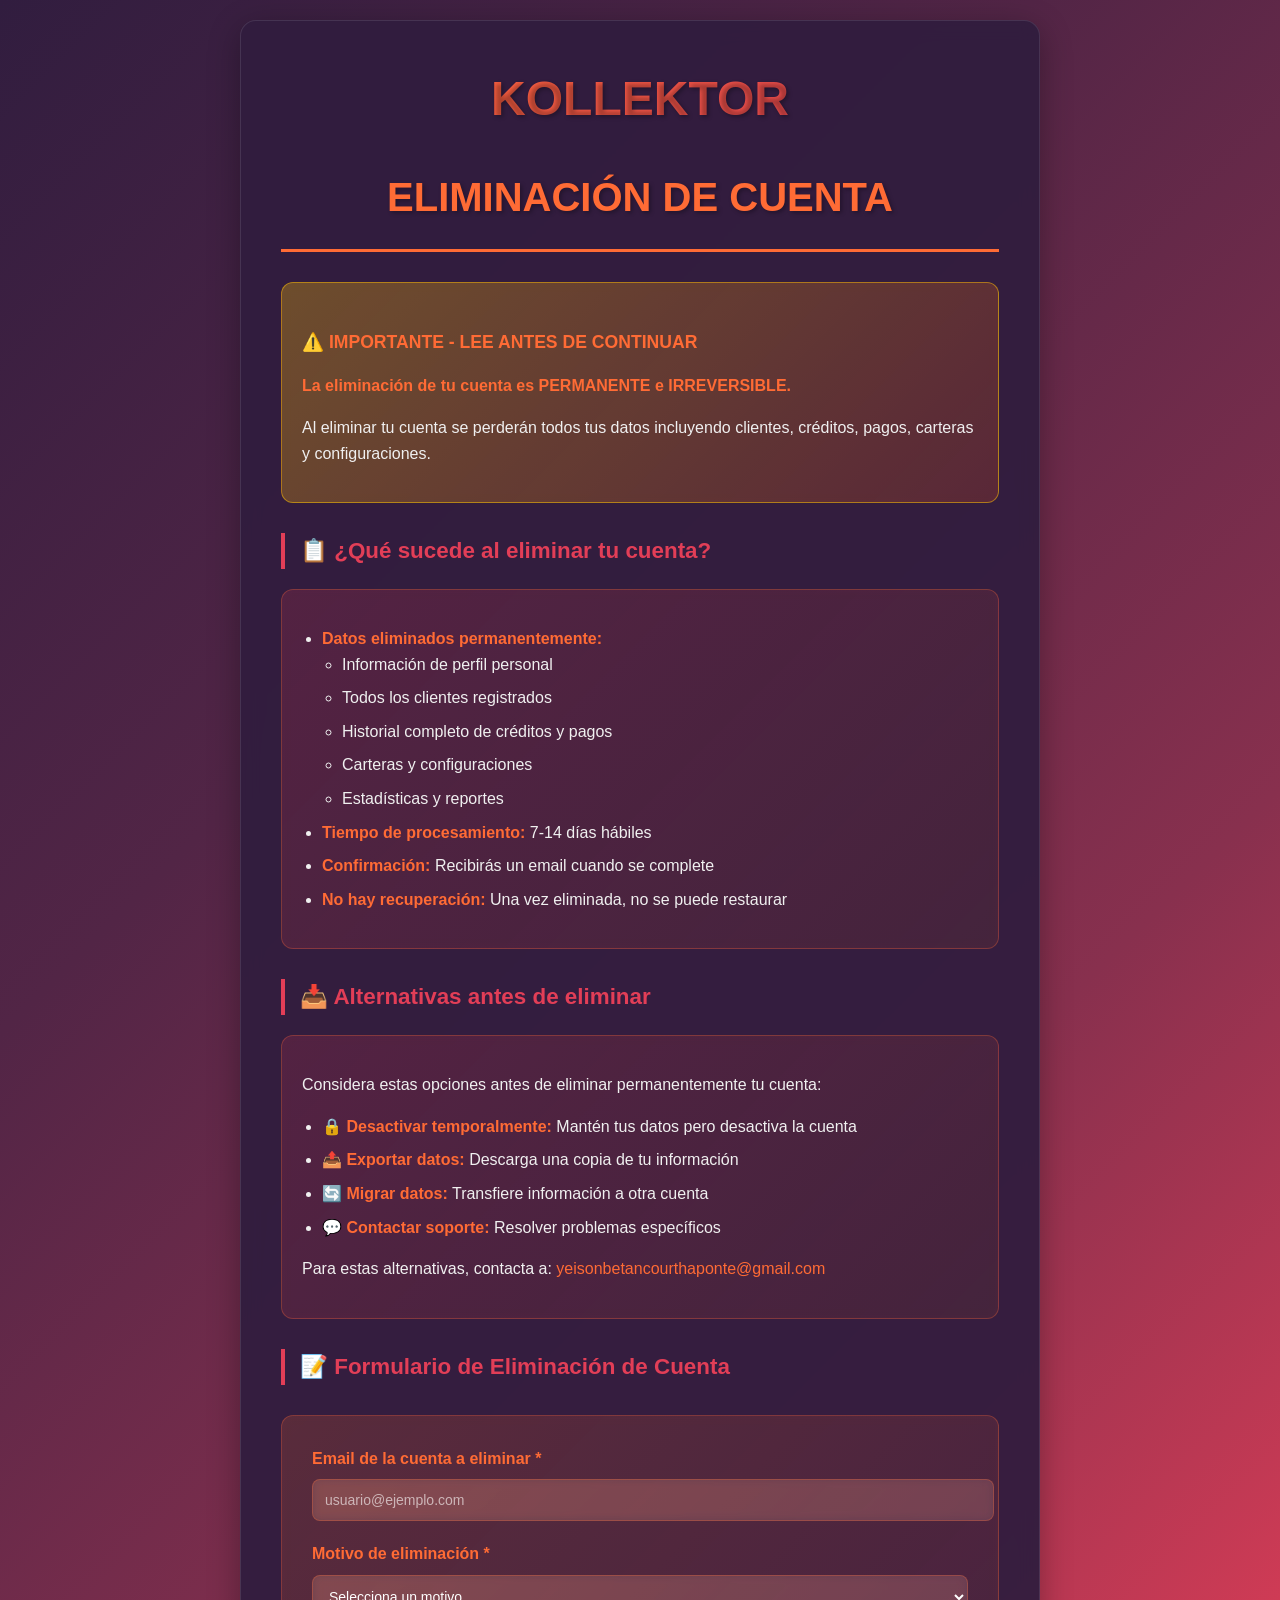
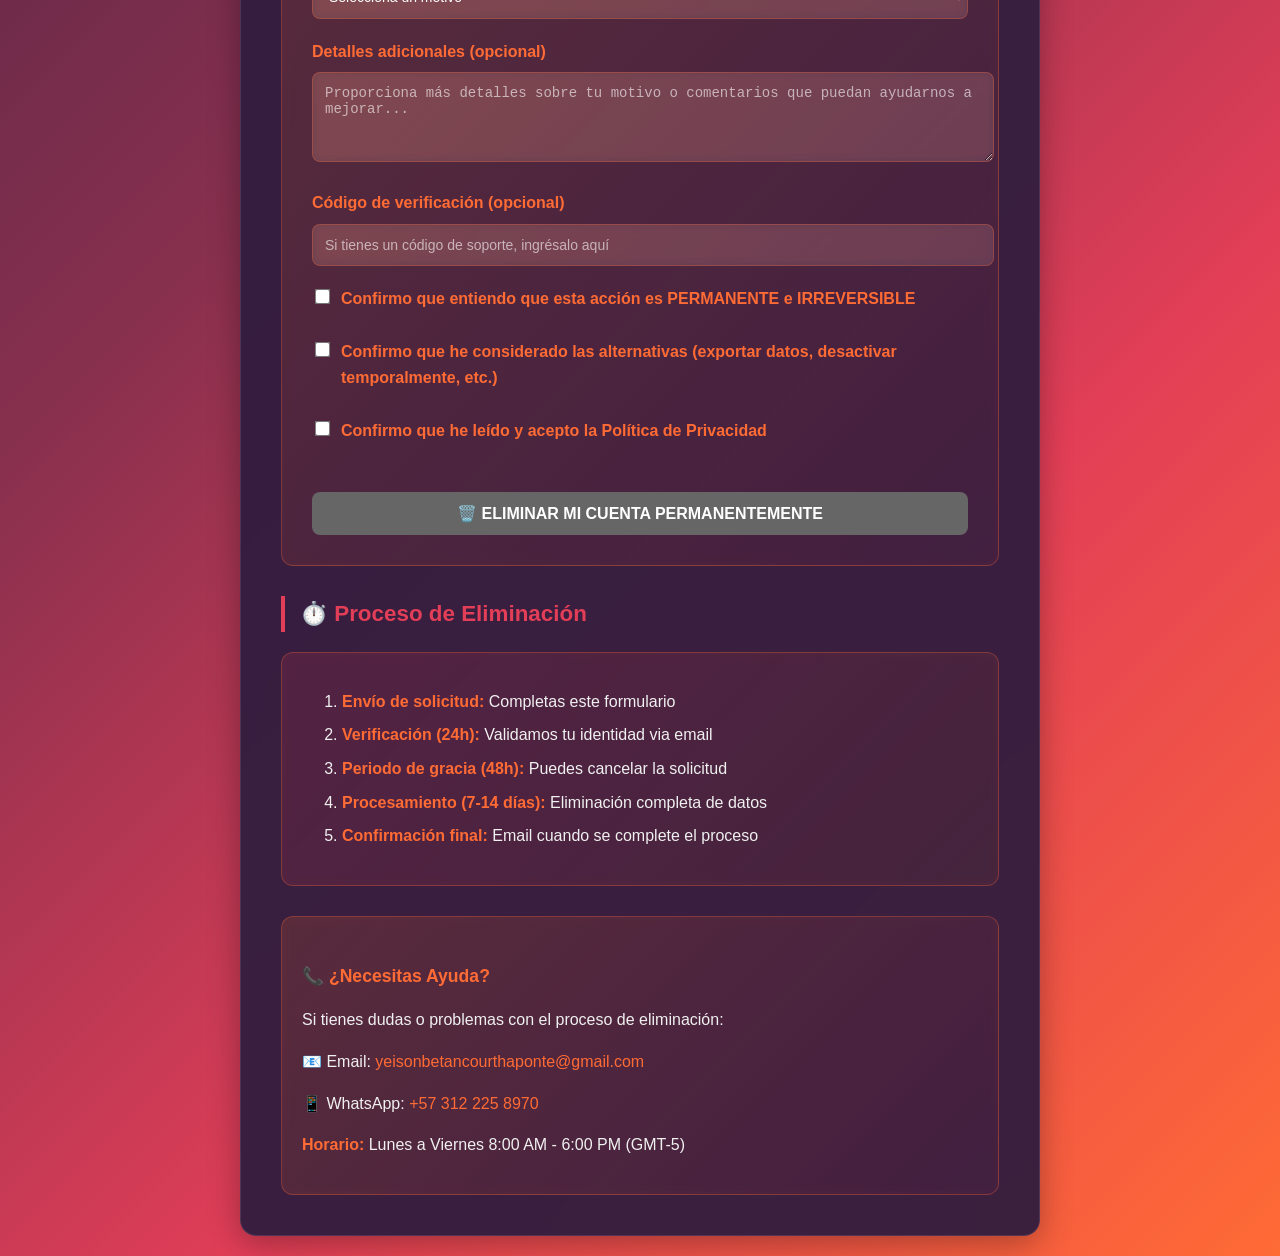
<file: Eliminar_Cuenta.html>
<!DOCTYPE html>
<html lang="es">
<head>
    <meta charset="UTF-8">
    <meta name="viewport" content="width=device-width, initial-scale=1.0">
    <title>Eliminación de Cuenta - Kollektor App</title>
    <style>
        body {
            font-family: 'Segoe UI', Tahoma, Geneva, Verdana, sans-serif;
            line-height: 1.6;
            color: #FFFFFF;
            max-width: 800px;
            margin: 0 auto;
            padding: 20px;
            background: linear-gradient(135deg, #311D3F 0%, #522546 25%, #88304E 50%, #E23E57 75%, #FF6B35 100%);
            min-height: 100vh;
        }
        .container {
            background: rgba(49, 29, 63, 0.95);
            backdrop-filter: blur(10px);
            padding: 40px;
            border-radius: 16px;
            box-shadow: 0 8px 32px rgba(0, 0, 0, 0.3);
            border: 1px solid rgba(255, 255, 255, 0.1);
        }
        h1 {
            color: #FF6B35;
            text-align: center;
            border-bottom: 3px solid #FF6B35;
            padding-bottom: 20px;
            margin-bottom: 30px;
            font-size: 2.5rem;
            text-shadow: 2px 2px 4px rgba(0, 0, 0, 0.3);
        }
        h2 {
            color: #E23E57;
            border-left: 4px solid #E23E57;
            padding-left: 15px;
            margin-top: 30px;
            font-size: 1.4rem;
        }
        h3 {
            color: #FF6B35;
            margin-top: 25px;
            font-size: 1.1rem;
        }
        .warning-box {
            background: linear-gradient(135deg, rgba(255, 193, 7, 0.3), rgba(255, 87, 34, 0.2));
            padding: 20px;
            border-radius: 12px;
            margin: 20px 0;
            border: 1px solid rgba(255, 193, 7, 0.5);
            backdrop-filter: blur(5px);
        }
        .info-box {
            background: linear-gradient(135deg, rgba(226, 62, 87, 0.2), rgba(255, 107, 53, 0.1));
            padding: 20px;
            border-radius: 12px;
            margin: 20px 0;
            border: 1px solid rgba(255, 107, 53, 0.3);
            backdrop-filter: blur(5px);
        }
        .form-container {
            background: linear-gradient(135deg, rgba(255, 107, 53, 0.2), rgba(226, 62, 87, 0.1));
            padding: 30px;
            border-radius: 12px;
            margin: 30px 0;
            border: 1px solid rgba(255, 107, 53, 0.3);
            backdrop-filter: blur(5px);
        }
        .form-group {
            margin-bottom: 20px;
        }
        label {
            display: block;
            color: #FF6B35;
            font-weight: bold;
            margin-bottom: 8px;
        }
        input[type="email"], 
        input[type="text"], 
        textarea, 
        select {
            width: 100%;
            padding: 12px;
            border: 1px solid rgba(255, 107, 53, 0.3);
            border-radius: 8px;
            background: rgba(255, 255, 255, 0.1);
            color: #FFFFFF;
            font-size: 14px;
            backdrop-filter: blur(5px);
        }
        input[type="email"]:focus,
        input[type="text"]:focus,
        textarea:focus,
        select:focus {
            outline: none;
            border-color: #FF6B35;
            box-shadow: 0 0 0 2px rgba(255, 107, 53, 0.3);
        }
        input::placeholder,
        textarea::placeholder {
            color: rgba(255, 255, 255, 0.6);
        }
        .checkbox-group {
            display: flex;
            align-items: flex-start;
            margin: 20px 0;
        }
        input[type="checkbox"] {
            margin-right: 12px;
            margin-top: 4px;
            transform: scale(1.2);
        }
        .btn {
            background: linear-gradient(135deg, #E23E57, #FF6B35);
            color: white;
            padding: 12px 30px;
            border: none;
            border-radius: 8px;
            font-size: 16px;
            font-weight: bold;
            cursor: pointer;
            transition: all 0.3s ease;
            width: 100%;
            margin-top: 20px;
        }
        .btn:hover {
            transform: translateY(-2px);
            box-shadow: 0 5px 15px rgba(255, 107, 53, 0.4);
        }
        .btn:disabled {
            background: #666;
            cursor: not-allowed;
            transform: none;
            box-shadow: none;
        }
        ul {
            padding-left: 20px;
        }
        li {
            margin-bottom: 8px;
            color: #F0F0F0;
        }
        p {
            color: #F0F0F0;
        }
        a {
            color: #FF6B35;
            text-decoration: none;
            transition: color 0.3s ease;
        }
        a:hover {
            color: #E23E57;
            text-decoration: underline;
        }
        strong {
            color: #FF6B35;
        }
        .logo {
            text-align: center;
            margin-bottom: 20px;
        }
        .logo-text {
            font-size: 3rem;
            font-weight: bold;
            background: linear-gradient(135deg, #FF6B35, #E23E57);
            -webkit-background-clip: text;
            -webkit-text-fill-color: transparent;
            background-clip: text;
            text-shadow: 2px 2px 4px rgba(0, 0, 0, 0.3);
        }
        .contact-info {
            background: linear-gradient(135deg, rgba(255, 107, 53, 0.2), rgba(226, 62, 87, 0.1));
            padding: 20px;
            border-radius: 12px;
            margin-top: 30px;
            border: 1px solid rgba(255, 107, 53, 0.3);
            backdrop-filter: blur(5px);
        }
        .success-message {
            display: none;
            background: linear-gradient(135deg, rgba(76, 175, 80, 0.3), rgba(139, 195, 74, 0.2));
            padding: 20px;
            border-radius: 12px;
            margin: 20px 0;
            border: 1px solid rgba(76, 175, 80, 0.5);
            text-align: center;
        }
    </style>
</head>
<body>
    <div class="container">
        <div class="logo">
            <div class="logo-text">KOLLEKTOR</div>
        </div>
        <h1>ELIMINACIÓN DE CUENTA</h1>
        
        <div class="warning-box">
            <h3>⚠️ IMPORTANTE - LEE ANTES DE CONTINUAR</h3>
            <p><strong>La eliminación de tu cuenta es PERMANENTE e IRREVERSIBLE.</strong></p>
            <p>Al eliminar tu cuenta se perderán todos tus datos incluyendo clientes, créditos, pagos, carteras y configuraciones.</p>
        </div>

        <h2>📋 ¿Qué sucede al eliminar tu cuenta?</h2>
        <div class="info-box">
            <ul>
                <li><strong>Datos eliminados permanentemente:</strong>
                    <ul>
                        <li>Información de perfil personal</li>
                        <li>Todos los clientes registrados</li>
                        <li>Historial completo de créditos y pagos</li>
                        <li>Carteras y configuraciones</li>
                        <li>Estadísticas y reportes</li>
                    </ul>
                </li>
                <li><strong>Tiempo de procesamiento:</strong> 7-14 días hábiles</li>
                <li><strong>Confirmación:</strong> Recibirás un email cuando se complete</li>
                <li><strong>No hay recuperación:</strong> Una vez eliminada, no se puede restaurar</li>
            </ul>
        </div>

        <h2>📥 Alternativas antes de eliminar</h2>
        <div class="info-box">
            <p>Considera estas opciones antes de eliminar permanentemente tu cuenta:</p>
            <ul>
                <li><strong>🔒 Desactivar temporalmente:</strong> Mantén tus datos pero desactiva la cuenta</li>
                <li><strong>📤 Exportar datos:</strong> Descarga una copia de tu información</li>
                <li><strong>🔄 Migrar datos:</strong> Transfiere información a otra cuenta</li>
                <li><strong>💬 Contactar soporte:</strong> Resolver problemas específicos</li>
            </ul>
            <p>Para estas alternativas, contacta a: <a href="mailto:yeisonbetancourthaponte@gmail.com">yeisonbetancourthaponte@gmail.com</a></p>
        </div>

        <h2>📝 Formulario de Eliminación de Cuenta</h2>
        <div class="form-container">
            <form id="deleteAccountForm">
                <div class="form-group">
                    <label for="email">Email de la cuenta a eliminar *</label>
                    <input type="email" id="email" name="email" required 
                           placeholder="usuario@ejemplo.com">
                </div>

                <div class="form-group">
                    <label for="reason">Motivo de eliminación *</label>
                    <select id="reason" name="reason" required>
                        <option value="">Selecciona un motivo</option>
                        <option value="no_uso">Ya no uso la aplicación</option>
                        <option value="problemas_tecnicos">Problemas técnicos persistentes</option>
                        <option value="privacidad">Preocupaciones de privacidad</option>
                        <option value="migracion">Migración a otra plataforma</option>
                        <option value="funcionalidad">Falta de funcionalidades necesarias</option>
                        <option value="otro">Otro motivo</option>
                    </select>
                </div>

                <div class="form-group">
                    <label for="details">Detalles adicionales (opcional)</label>
                    <textarea id="details" name="details" rows="4" 
                              placeholder="Proporciona más detalles sobre tu motivo o comentarios que puedan ayudarnos a mejorar..."></textarea>
                </div>

                <div class="form-group">
                    <label for="verification">Código de verificación (opcional)</label>
                    <input type="text" id="verification" name="verification" 
                           placeholder="Si tienes un código de soporte, ingrésalo aquí">
                </div>

                <div class="checkbox-group">
                    <input type="checkbox" id="confirm1" name="confirm1" required>
                    <label for="confirm1">
                        Confirmo que entiendo que esta acción es <strong>PERMANENTE e IRREVERSIBLE</strong>
                    </label>
                </div>

                <div class="checkbox-group">
                    <input type="checkbox" id="confirm2" name="confirm2" required>
                    <label for="confirm2">
                        Confirmo que he considerado las alternativas (exportar datos, desactivar temporalmente, etc.)
                    </label>
                </div>

                <div class="checkbox-group">
                    <input type="checkbox" id="confirm3" name="confirm3" required>
                    <label for="confirm3">
                        Confirmo que he leído y acepto la <a href="politica_privacidad.html" target="_blank">Política de Privacidad</a>
                    </label>
                </div>

                <button type="submit" class="btn" id="submitBtn" disabled>
                    🗑️ ELIMINAR MI CUENTA PERMANENTEMENTE
                </button>
            </form>

            <div class="success-message" id="successMessage">
                <h3>✅ Solicitud Enviada</h3>
                <p>Tu solicitud de eliminación de cuenta ha sido enviada exitosamente.</p>
                <p>Recibirás un email de confirmación en <strong>24 horas</strong> con los siguientes pasos.</p>
                <p>Si cambias de opinión, tienes <strong>48 horas</strong> para cancelar la solicitud.</p>
            </div>
        </div>

        <h2>⏱️ Proceso de Eliminación</h2>
        <div class="info-box">
            <ol>
                <li><strong>Envío de solicitud:</strong> Completas este formulario</li>
                <li><strong>Verificación (24h):</strong> Validamos tu identidad via email</li>
                <li><strong>Periodo de gracia (48h):</strong> Puedes cancelar la solicitud</li>
                <li><strong>Procesamiento (7-14 días):</strong> Eliminación completa de datos</li>
                <li><strong>Confirmación final:</strong> Email cuando se complete el proceso</li>
            </ol>
        </div>

        <div class="contact-info">
            <h3>📞 ¿Necesitas Ayuda?</h3>
            <p>Si tienes dudas o problemas con el proceso de eliminación:</p>
            <p>📧 Email: <a href="mailto:yeisonbetancourthaponte@gmail.com">yeisonbetancourthaponte@gmail.com</a></p>
            <p>📱 WhatsApp: <a href="https://wa.me/573122258970">+57 312 225 8970</a></p>
            <p><strong>Horario:</strong> Lunes a Viernes 8:00 AM - 6:00 PM (GMT-5)</p>
        </div>
    </div>

    <script>
        // Validación del formulario
        const form = document.getElementById('deleteAccountForm');
        const submitBtn = document.getElementById('submitBtn');
        const checkboxes = ['confirm1', 'confirm2', 'confirm3'];
        
        function validateForm() {
            const email = document.getElementById('email').value;
            const reason = document.getElementById('reason').value;
            const allChecked = checkboxes.every(id => document.getElementById(id).checked);
            
            submitBtn.disabled = !(email && reason && allChecked);
        }

        // Agregar listeners a todos los campos
        document.getElementById('email').addEventListener('input', validateForm);
        document.getElementById('reason').addEventListener('change', validateForm);
        checkboxes.forEach(id => {
            document.getElementById(id).addEventListener('change', validateForm);
        });

        // Manejar envío del formulario
        form.addEventListener('submit', function(e) {
            e.preventDefault();
            
            const formData = new FormData(form);
            const data = Object.fromEntries(formData);
            
            // Simular envío (en producción, esto sería una llamada a tu API)
            console.log('Datos de eliminación:', data);
            
            // Ocultar formulario y mostrar mensaje de éxito
            form.style.display = 'none';
            document.getElementById('successMessage').style.display = 'block';
            
            // En producción, aquí harías:
            // fetch('/api/delete-account', { method: 'POST', body: formData })
            //   .then(response => response.json())
            //   .then(data => { /* manejar respuesta */ });
        });
    </script>
</body>
</html>
</file>
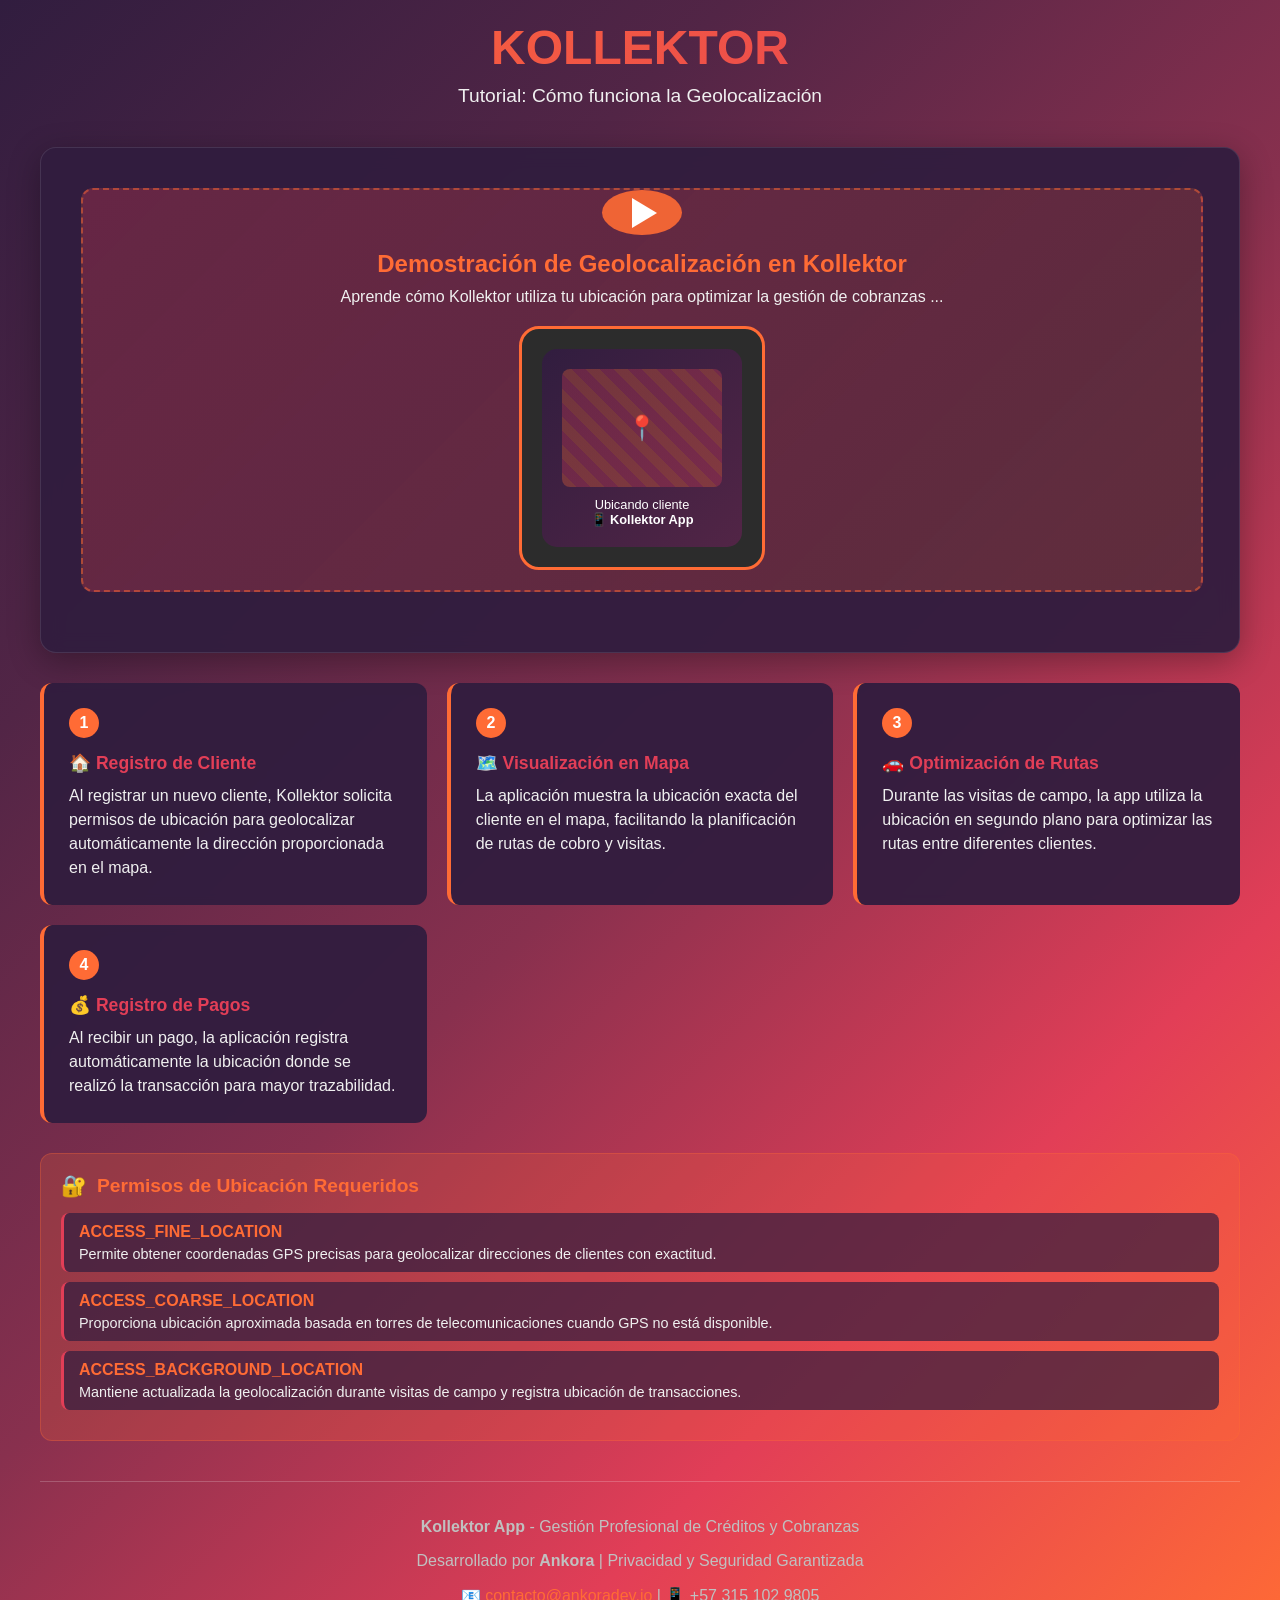
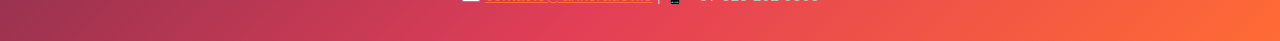
<file: public/video_geolocalizacion_kollektor.html>
<!DOCTYPE html>
<html lang="es">
<head>
    <meta charset="UTF-8">
    <meta name="viewport" content="width=device-width, initial-scale=1.0">
    <title>Tutorial: Geolocalización en Kollektor App</title>
    <style>
        body {
            font-family: 'Segoe UI', Tahoma, Geneva, Verdana, sans-serif;
            margin: 0;
            padding: 0;
            background: linear-gradient(135deg, #311D3F 0%, #522546 25%, #88304E 50%, #E23E57 75%, #FF6B35 100%);
            min-height: 100vh;
            color: #FFFFFF;
        }
        
        .container {
            max-width: 1200px;
            margin: 0 auto;
            padding: 20px;
        }
        
        .header {
            text-align: center;
            margin-bottom: 40px;
        }
        
        .logo {
            font-size: 3rem;
            font-weight: bold;
            background: linear-gradient(135deg, #FF6B35, #E23E57);
            -webkit-background-clip: text;
            -webkit-text-fill-color: transparent;
            background-clip: text;
            margin-bottom: 10px;
        }
        
        .subtitle {
            font-size: 1.2rem;
            color: #F0F0F0;
            margin-bottom: 30px;
        }
        
        .video-container {
            background: rgba(49, 29, 63, 0.95);
            border-radius: 16px;
            padding: 40px;
            box-shadow: 0 8px 32px rgba(0, 0, 0, 0.3);
            backdrop-filter: blur(10px);
            border: 1px solid rgba(255, 255, 255, 0.1);
            margin-bottom: 30px;
        }
        
        .video-placeholder {
            width: 100%;
            height: 400px;
            background: linear-gradient(135deg, rgba(226, 62, 87, 0.3), rgba(255, 107, 53, 0.2));
            border-radius: 12px;
            display: flex;
            flex-direction: column;
            align-items: center;
            justify-content: center;
            border: 2px dashed rgba(255, 107, 53, 0.5);
            margin-bottom: 20px;
            position: relative;
            overflow: hidden;
        }
        
        .play-button {
            width: 80px;
            height: 80px;
            background: rgba(255, 107, 53, 0.9);
            border-radius: 50%;
            display: flex;
            align-items: center;
            justify-content: center;
            cursor: pointer;
            transition: all 0.3s ease;
            margin-bottom: 15px;
        }
        
        .play-button:hover {
            background: rgba(226, 62, 87, 0.9);
            transform: scale(1.1);
        }
        
        .play-icon {
            width: 0;
            height: 0;
            border-left: 25px solid #FFFFFF;
            border-top: 15px solid transparent;
            border-bottom: 15px solid transparent;
            margin-left: 5px;
        }
        
        .video-title {
            font-size: 1.5rem;
            font-weight: bold;
            color: #FF6B35;
            margin-bottom: 10px;
        }
        
        .video-description {
            text-align: center;
            color: #F0F0F0;
            font-size: 1rem;
        }
        
        .steps-container {
            display: grid;
            grid-template-columns: repeat(auto-fit, minmax(300px, 1fr));
            gap: 20px;
            margin-top: 30px;
        }
        
        .step {
            background: rgba(49, 29, 63, 0.95);
            border-radius: 12px;
            padding: 25px;
            border-left: 4px solid #FF6B35;
            backdrop-filter: blur(5px);
        }
        
        .step-number {
            background: #FF6B35;
            color: #FFFFFF;
            width: 30px;
            height: 30px;
            border-radius: 50%;
            display: flex;
            align-items: center;
            justify-content: center;
            font-weight: bold;
            margin-bottom: 15px;
        }
        
        .step-title {
            font-size: 1.1rem;
            font-weight: bold;
            color: #E23E57;
            margin-bottom: 10px;
        }
        
        .step-description {
            color: #F0F0F0;
            line-height: 1.5;
        }
        
        .permissions-info {
            background: rgba(255, 107, 53, 0.2);
            border-radius: 12px;
            padding: 20px;
            margin-top: 30px;
            border: 1px solid rgba(255, 107, 53, 0.3);
        }
        
        .permissions-title {
            font-size: 1.2rem;
            font-weight: bold;
            color: #FF6B35;
            margin-bottom: 15px;
            display: flex;
            align-items: center;
        }
        
        .icon {
            margin-right: 10px;
            font-size: 1.3rem;
        }
        
        .permission-item {
            background: rgba(49, 29, 63, 0.7);
            padding: 10px 15px;
            border-radius: 8px;
            margin-bottom: 10px;
            border-left: 3px solid #E23E57;
        }
        
        .permission-name {
            font-weight: bold;
            color: #FF6B35;
        }
        
        .permission-desc {
            color: #F0F0F0;
            font-size: 0.9rem;
            margin-top: 5px;
        }
        
        .footer {
            text-align: center;
            margin-top: 40px;
            padding-top: 20px;
            border-top: 1px solid rgba(255, 255, 255, 0.2);
            color: #C0C0C0;
        }
        
        .animated-dots {
            display: inline-block;
            position: relative;
        }
        
        .animated-dots span {
            display: inline-block;
            animation: pulse 1.5s infinite;
        }
        
        .animated-dots span:nth-child(2) {
            animation-delay: 0.5s;
        }
        
        .animated-dots span:nth-child(3) {
            animation-delay: 1s;
        }
        
        @keyframes pulse {
            0%, 100% { opacity: 0.3; }
            50% { opacity: 1; }
        }
        
        .demo-phone {
            width: 200px;
            height: 350px;
            background: #2C2C2C;
            border-radius: 20px;
            margin: 20px auto;
            padding: 20px;
            position: relative;
            border: 3px solid #FF6B35;
        }
        
        .demo-screen {
            width: 100%;
            height: 100%;
            background: linear-gradient(135deg, #311D3F, #522546);
            border-radius: 15px;
            display: flex;
            flex-direction: column;
            align-items: center;
            justify-content: center;
            position: relative;
            overflow: hidden;
        }
        
        .demo-map {
            width: 80%;
            height: 60%;
            background: repeating-linear-gradient(
                45deg,
                rgba(255, 107, 53, 0.3),
                rgba(255, 107, 53, 0.3) 10px,
                rgba(226, 62, 87, 0.3) 10px,
                rgba(226, 62, 87, 0.3) 20px
            );
            border-radius: 8px;
            position: relative;
            margin-bottom: 10px;
        }
        
        .demo-pin {
            position: absolute;
            top: 50%;
            left: 50%;
            transform: translate(-50%, -50%);
            color: #FF6B35;
            font-size: 1.5rem;
            animation: bounce 2s infinite;
        }
        
        @keyframes bounce {
            0%, 100% { transform: translate(-50%, -50%) scale(1); }
            50% { transform: translate(-50%, -50%) scale(1.2); }
        }
        
        .demo-text {
            color: #FFFFFF;
            font-size: 0.8rem;
            text-align: center;
        }
    </style>
</head>
<body>
    <div class="container">
        <div class="header">
            <div class="logo">KOLLEKTOR</div>
            <div class="subtitle">Tutorial: Cómo funciona la Geolocalización</div>
        </div>
        
        <div class="video-container">
            <div class="video-placeholder">
                <div class="play-button" onclick="simulateVideo()">
                    <div class="play-icon"></div>
                </div>
                <div class="video-title">Demostración de Geolocalización en Kollektor</div>
                <div class="video-description">
                    Aprende cómo Kollektor utiliza tu ubicación para optimizar la gestión de cobranzas
                    <div class="animated-dots">
                        <span>.</span><span>.</span><span>.</span>
                    </div>
                </div>
                
                <div class="demo-phone">
                    <div class="demo-screen">
                        <div class="demo-map">
                            <div class="demo-pin">📍</div>
                        </div>
                        <div class="demo-text">
                            Ubicando cliente<br>
                            <strong>📱 Kollektor App</strong>
                        </div>
                    </div>
                </div>
            </div>
        </div>
        
        <div class="steps-container">
            <div class="step">
                <div class="step-number">1</div>
                <div class="step-title">🏠 Registro de Cliente</div>
                <div class="step-description">
                    Al registrar un nuevo cliente, Kollektor solicita permisos de ubicación para geolocalizar automáticamente la dirección proporcionada en el mapa.
                </div>
            </div>
            
            <div class="step">
                <div class="step-number">2</div>
                <div class="step-title">🗺️ Visualización en Mapa</div>
                <div class="step-description">
                    La aplicación muestra la ubicación exacta del cliente en el mapa, facilitando la planificación de rutas de cobro y visitas.
                </div>
            </div>
            
            <div class="step">
                <div class="step-number">3</div>
                <div class="step-title">🚗 Optimización de Rutas</div>
                <div class="step-description">
                    Durante las visitas de campo, la app utiliza la ubicación en segundo plano para optimizar las rutas entre diferentes clientes.
                </div>
            </div>
            
            <div class="step">
                <div class="step-number">4</div>
                <div class="step-title">💰 Registro de Pagos</div>
                <div class="step-description">
                    Al recibir un pago, la aplicación registra automáticamente la ubicación donde se realizó la transacción para mayor trazabilidad.
                </div>
            </div>
        </div>
        
        <div class="permissions-info">
            <div class="permissions-title">
                <span class="icon">🔐</span>
                Permisos de Ubicación Requeridos
            </div>
            
            <div class="permission-item">
                <div class="permission-name">ACCESS_FINE_LOCATION</div>
                <div class="permission-desc">
                    Permite obtener coordenadas GPS precisas para geolocalizar direcciones de clientes con exactitud.
                </div>
            </div>
            
            <div class="permission-item">
                <div class="permission-name">ACCESS_COARSE_LOCATION</div>
                <div class="permission-desc">
                    Proporciona ubicación aproximada basada en torres de telecomunicaciones cuando GPS no está disponible.
                </div>
            </div>
            
            <div class="permission-item">
                <div class="permission-name">ACCESS_BACKGROUND_LOCATION</div>
                <div class="permission-desc">
                    Mantiene actualizada la geolocalización durante visitas de campo y registra ubicación de transacciones.
                </div>
            </div>
        </div>
        
        <div class="footer">
            <p><strong>Kollektor App</strong> - Gestión Profesional de Créditos y Cobranzas</p>
            <p>Desarrollado por <strong>Ankora</strong> | Privacidad y Seguridad Garantizada</p>
            <p>📧 <a href="mailto:contacto@ankoradev.io" style="color: #FF6B35;">contacto@ankoradev.io</a> | 📱 +57 315 102 9805</p>
        </div>
    </div>
    
    <script>
        function simulateVideo() {
            const playButton = document.querySelector('.play-button');
            const videoTitle = document.querySelector('.video-title');
            const videoDescription = document.querySelector('.video-description');
            
            playButton.style.display = 'none';
            videoTitle.innerHTML = '▶️ Reproduciendo Demostración';
            videoDescription.innerHTML = 'Mostrando cómo Kollektor utiliza la geolocalización para mejorar la gestión de cobranzas...';
            
            // Simular "reproducción" del video
            setTimeout(() => {
                videoTitle.innerHTML = '✅ Demostración Completada';
                videoDescription.innerHTML = 'Has visto cómo Kollektor utiliza los permisos de ubicación de manera responsable y eficiente.';
                
                setTimeout(() => {
                    playButton.style.display = 'flex';
                    videoTitle.innerHTML = 'Demostración de Geolocalización en Kollektor';
                    videoDescription.innerHTML = 'Aprende cómo Kollektor utiliza tu ubicación para optimizar la gestión de cobranzas<div class="animated-dots"><span>.</span><span>.</span><span>.</span></div>';
                }, 3000);
            }, 5000);
        }
        
        // Animación automática del pin en el mapa demo
        setInterval(() => {
            const pin = document.querySelector('.demo-pin');
            pin.style.transform = 'translate(-50%, -50%) scale(1.3)';
            setTimeout(() => {
                pin.style.transform = 'translate(-50%, -50%) scale(1)';
            }, 500);
        }, 3000);
    </script>
</body>
</html>
</file>
